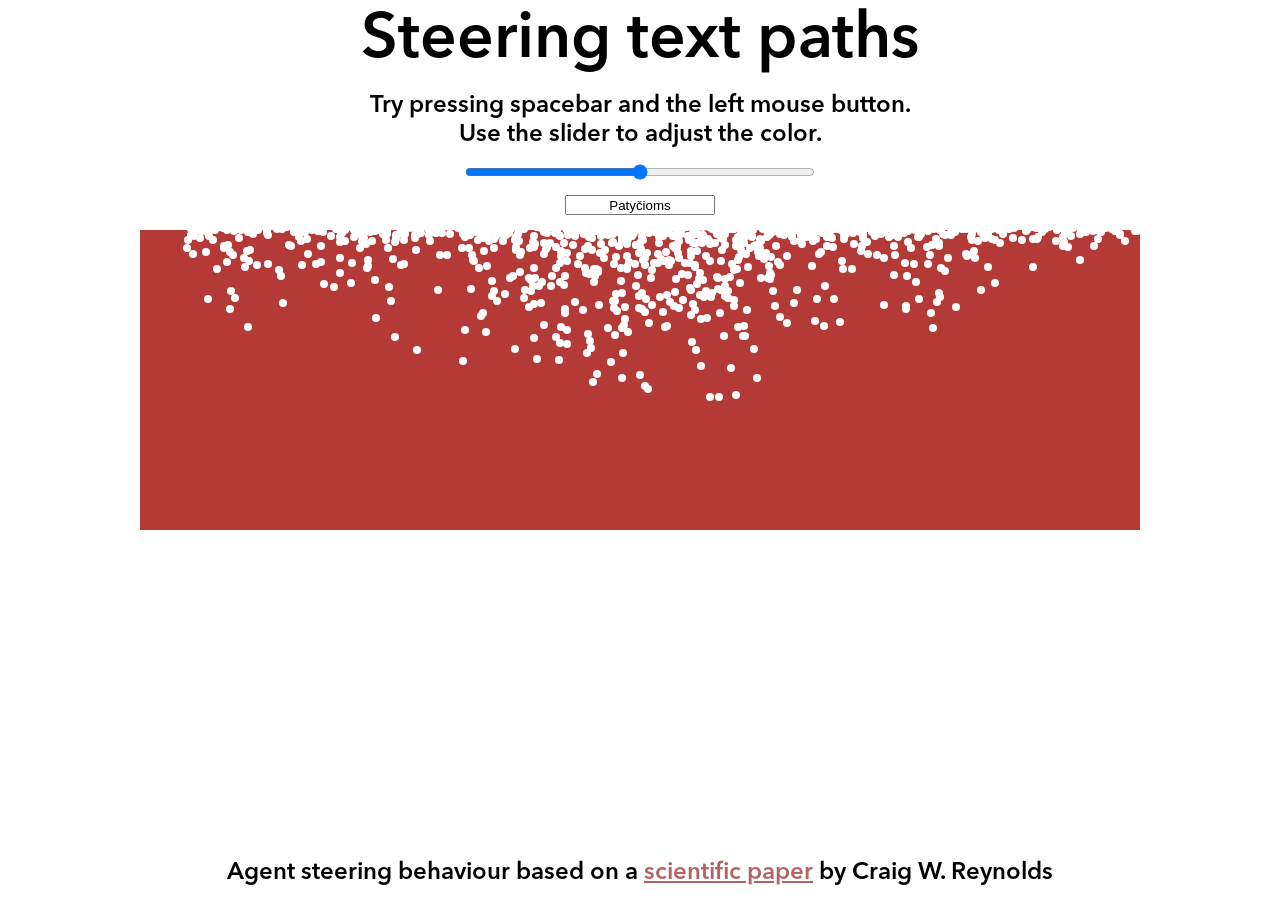
<file: index.html>
<html>

<head>
    <title>Steering Text Paths</title>
    <meta charset="UTF-8">
    <link rel="stylesheet" type="text/css" href="style.css">
    <script language="javascript" type="text/javascript" src="libraries/p5.js"></script>
    <script language="javascript" type="text/javascript" src="sketch.js"></script>
    <script language="javascript" type="text/javascript" src="vehicle.js"></script>

</head>

<body>
    <h1 id="header">Steering text paths</h1>
    <h2>Try pressing spacebar and the left mouse button.</br>Use the slider to adjust the color.</h2>
    <div id="paper">
        <h2>Agent steering behaviour based on a
            <a href="http://www.red3d.com/cwr/steer/gdc99/" target="_blank">scientific paper</a> by Craig W. Reynolds</h2>
    </div>
    <div id="inputs">
        <input type="range" min="0" max="360" oninput="changeColor(this.value)" />
    </div>
    <div id="inputs">
        <input type="text" id="textInput" value="Patyčioms" oninput="mousePressed()" onchange="mousePressed" style="text-align: center;"></input>
    </div>
</body>

</html>
</file>
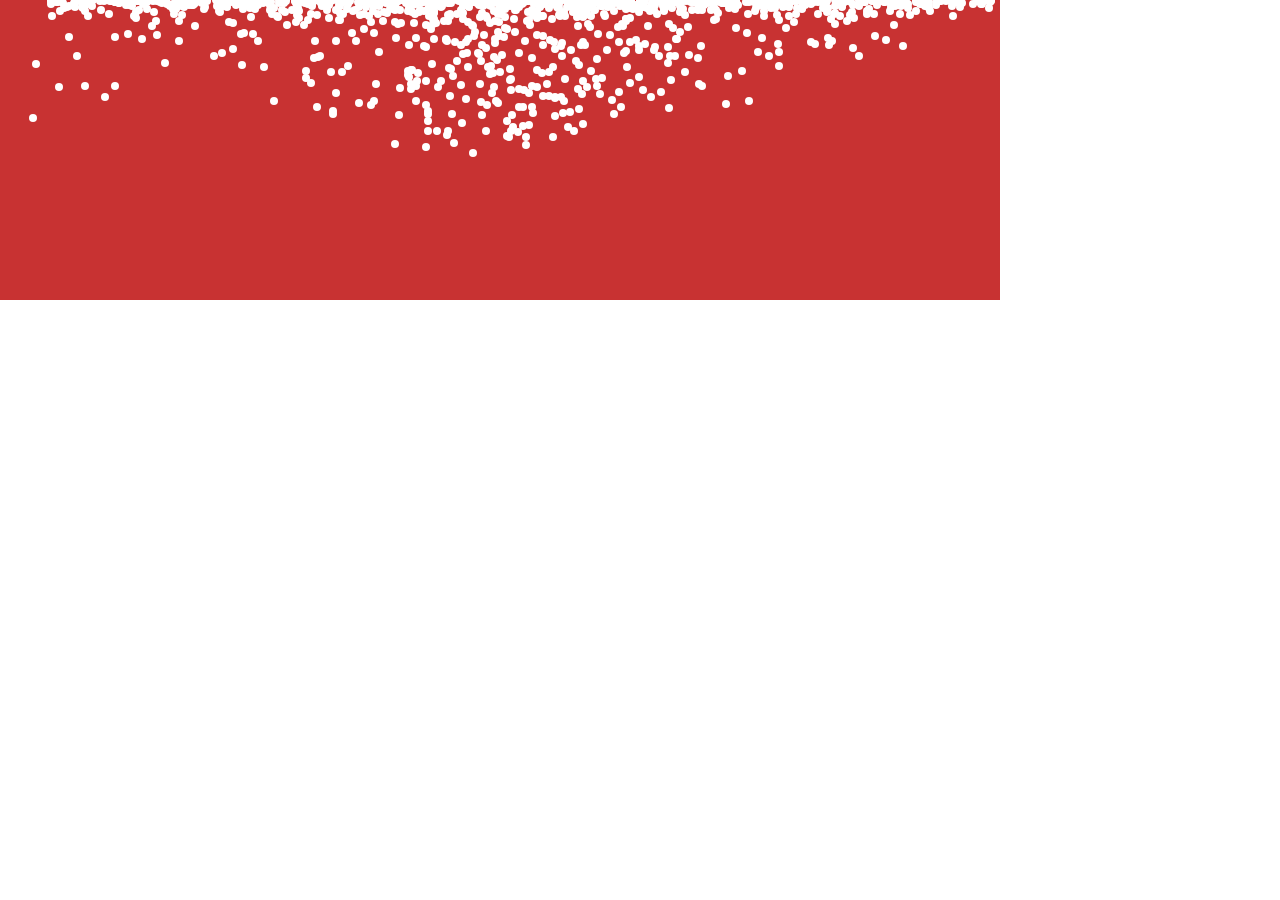
<file: text/index.html>
<html>
<head>
  <meta charset="UTF-8">
  <script language="javascript" type="text/javascript" src="libraries/p5.js"></script>
  <!-- uncomment lines below to include extra p5 libraries -->
  <!--<script language="javascript" src="libraries/p5.dom.js"></script>-->
  <!--<script language="javascript" src="libraries/p5.sound.js"></script>-->
  <script language="javascript" type="text/javascript" src="sketch.js"></script>
  <script language="javascript" type="text/javascript" src="vehicle.js"></script>
  <!-- this line removes any default padding and style. you might only need one of these values set. -->
  <style>body {padding: 0; margin: 0;}</style>
</head>

<body>
</body>
</html>
</file>
<file: style.css>
@font-face {
  font-family: "font";
  src: url(AvenirNextLTPro-Demi.otf);
}

body {
  padding: 0;
  margin: 0;
}

h1,
h2 {
  margin: 0.5em;
  text-align: center;
  font-family: "font";
}

h1 {
  font-size: 4em;
  margin-top: 3px;
  margin-bottom: auto;
}

#paper {
  position: fixed;
  bottom: 0;
  width: 100%;
}

canvas {
  padding-left: 0;
  padding-right: 0;
  margin-left: auto;
  margin-right: auto;
  display: block;
}

#inputs {
  text-align: center;
}

input {
  width: 350px;
  margin-bottom: 15px;
}

#textInput {
  height: 20px;
  width: 150px;
}

a:link,
a:visited,
a:hover {
  color: rgb(180, 100, 100);
}
</file>
